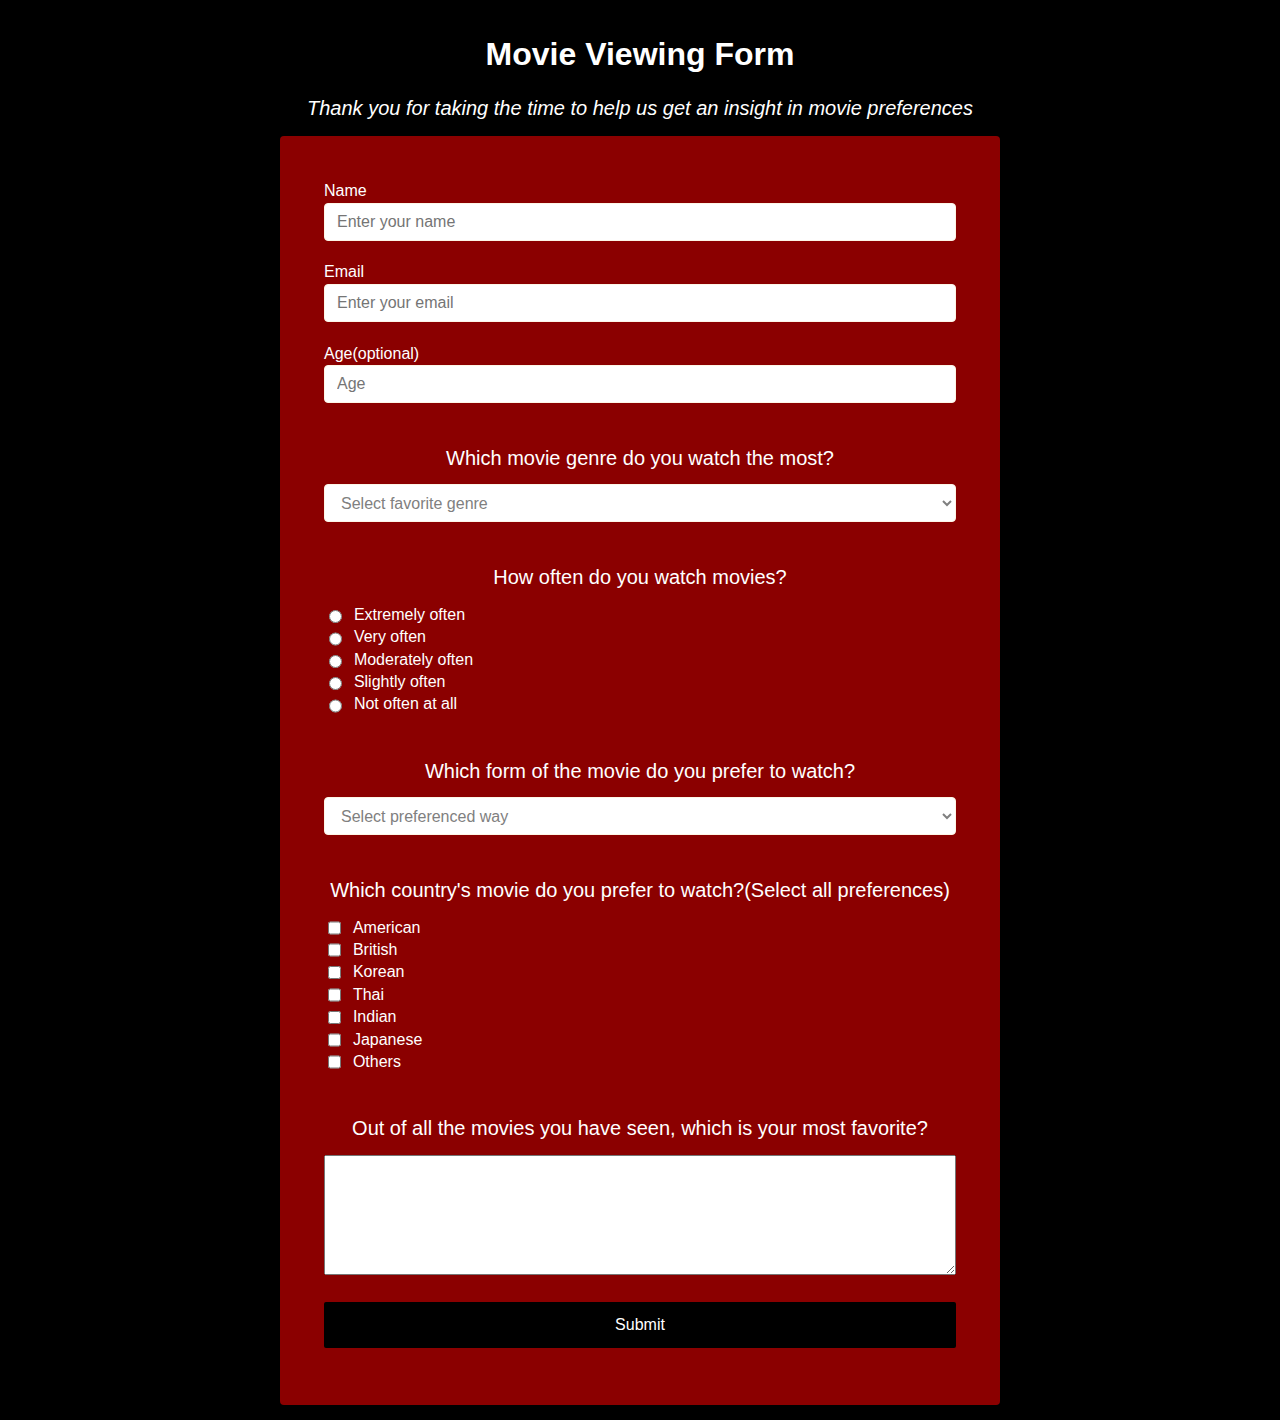
<file: SurveyForm/index.html>
<!DOCTYPE html>
<html>
  
  <div id="container">
    
    <head>
      
      <link rel="stylesheet" type="text/css" href="styles.css">
      <title>Movie Viewing Form</title>
      <h1 id="title">Movie Viewing Form</h1>
      <p id="description">Thank you for taking the time to help us get an insight in movie preferences</p>
      
    </head>
    
    <body>
      
      <form id="survey-form">
	
	<div class="form-group">
	  
	  <label id="name-label" for="name">Name</label>
	  <input type="text"
		 name="name"
		 id="name"
		 class="form-control"
		 placeholder="Enter your name"
		 required>
	  
	</div>
	
	<div class="form-group">
	  
	  <label id="email-label" for="email">Email</label>
	  <input type="email"
		 name="email"
		 id="email"
		 class="form-control"
		 placeholder="Enter your email"
		 required>
	  
	</div>
	
	<div class="form-group">

	  <label id="number-label" for="number">Age<span class="clue">(optional)</span></label>
	  <input type="number"
		 name="age"
		 id="number"
		 min="13"
		 max="200"
		 class="form-control"
		 placeholder="Age">

	</div>

	<div class="form-group">

	  <p>Which movie genre do you watch the most?</p>

	  <select id="dropdown" name="genre" class="form-control" required>

	    <option disabled selected value>Select favorite genre</option>
	    <option value="horror">Horror</option>
	    <option value="action">Action</option>
	    <option value="adventure">Adventure</option>
	    <option value="crime">Crime</option>
	    <option value="drama">Drama</option>
	    <option value="mistery">Mistery</option>
	    <option value="thriller">Thriller</option>
	    <option value="sci-fi">Science fiction</option>
	    <option value="other">Other</option>

	  </select>

	</div>
	
	<div class="form-group">
	  
	  <p>How often do you watch movies?</p>
	  
	  <label><input type="radio" id="extreme" name="periodicity" value="extremely-often">&nbsp;&nbsp;Extremely often</label>
	  <label><input type="radio" id="very" name="periodicity" value="very-often">&nbsp;&nbsp;Very often</label>
	  <label><input type="radio" id="moderately" name="periodicity" value="moderately-often">&nbsp;&nbsp;Moderately often</label>
	  <label><input type="radio" id="slightly" name="periodicity" value="slightly-often">&nbsp;&nbsp;Slightly often</label>
	  <label><input type="radio" id="not" name="periodicity" value="not-often">&nbsp;&nbsp;Not often at all</label>
	  
	</div>
	
	<div class="form-group">
	  
	  <p>Which form of the movie do you prefer to watch?</p>
	  
	  <select id="movie-form" name="form" class="form-control" required>
	    
	    <option disabled selected value>Select preferenced way</option>
	    <option value="only-original">Only with original language</option>
	    <option value="original-sub">Original language with subtitles</option>
	    <option value="dubbed">Dubbed</option>
	    <option value="dubbed-sub">Dubbed and with subtitles</option>
	    
	  </select>
	  
	</div>
	
	<div class="form-group">
	  
	  <p>Which country's movie do you prefer to watch?<span class="clue">(Select all preferences)</span></p>
	  
	  <label><input type="checkbox" id="american" name="country" value="american">&nbsp;&nbsp;American</label>
	  <label><input type="checkbox" id="british" name="country" value="British">&nbsp;&nbsp;British</label>
	  <label><input type="checkbox" id="korean" name="country" value="korean">&nbsp;&nbsp;Korean</label>
	  <label><input type="checkbox" id="thai" name="country" value="thai">&nbsp;&nbsp;Thai</label>
	  <label><input type="checkbox" id="indian" name="country" value="indian">&nbsp;&nbsp;Indian</label>
	  <label><input type="checkbox" id="japan" name="country" value="japanese">&nbsp;&nbsp;Japanese</label>
	  <label><input type="checkbox" id="others" name="country" value="others">&nbsp;&nbsp;Others</label>
	  
	</div>
	
	<div class="form-group">
	  
	  <p>Out of all the movies you have seen, which is your most favorite?</p>
	  
	  <textarea id="favorites"
		    class="input-textarea"
		    name="favorite"
		    placeholder="Enter your favorite movie here...">
	  </textarea>
	  
	</div>
	
	<div class="form-group">
	  
	  <button type="submit" id="submit" class="submit-button">
	    Submit
	  </button>
	  
	</div>
	
      </form>
      
    </body>
    
  </div>
  
</html>
</file>
<file: SurveyForm/styles.css>
/* the width and height properties of ALL elements includes content, padding and border */
* {
  box-sizing: border-box;
}

html {
  text-align: center;
}

body {
    background: url(https://getreelcinemas.com//wp-content/uploads/2015/02/Background-Narrow.jpg) black;
    background-repeat: no-repeat;
    background-position: center;
    background-size: cover;
    font-family: sans-serif;
    font-size: 16px;
    font-weight: 400;
    line-height: 1.4;
    color: white;
}

h1 {
    padding-top: 14px;
    font-style: strong;
    line-height: 1.2;
}

p {
    font-size: 20px;
}

h1,
p {
    text-align: center;
    margin-bottom: 2%;
}

label { 
    display: flex;
} 

input,
button,
select,
textarea {
    font-family: inherit;
    font-size: inherit;
    line-height: inherit;
}

button {
    border: none;
}

#container {
    max-width: 720px;
    width: 100%;
    margin: 0 auto 0 auto;
}

header {
    padding: 0 10px;
    margin-bottom: 10%;
}

#description {
    font-style: italic;
}

.optional {
    margin-left: 1%;
    font-size: 14.4px;
    color: #F5F5F5;
}

form {
    background: #8B0000;
    padding: 40px;
    border-radius: 4px;
    margin-bottom: 2%;
}

.form-group {
    margin: 0 auto 2% auto;
    padding: 4px;
}

.form-control {
    display: block;
    width: 100%;
    height: 38px;
    padding: 0 12px 0 12px;
    color: grey;
    background-color: white;
    border: 1px solid oldlace;
    border-radius: 4px;
}

.input-textarea {
    min-height: 120px;
    width: 100%;
    padding: 10px;
}

.submit-button {
    cursor: pointer;
    display: block;
    width: 100%;
    padding: 12px;
    border-radius: 2px;
    background: black;
    color: white;
}
</file>
